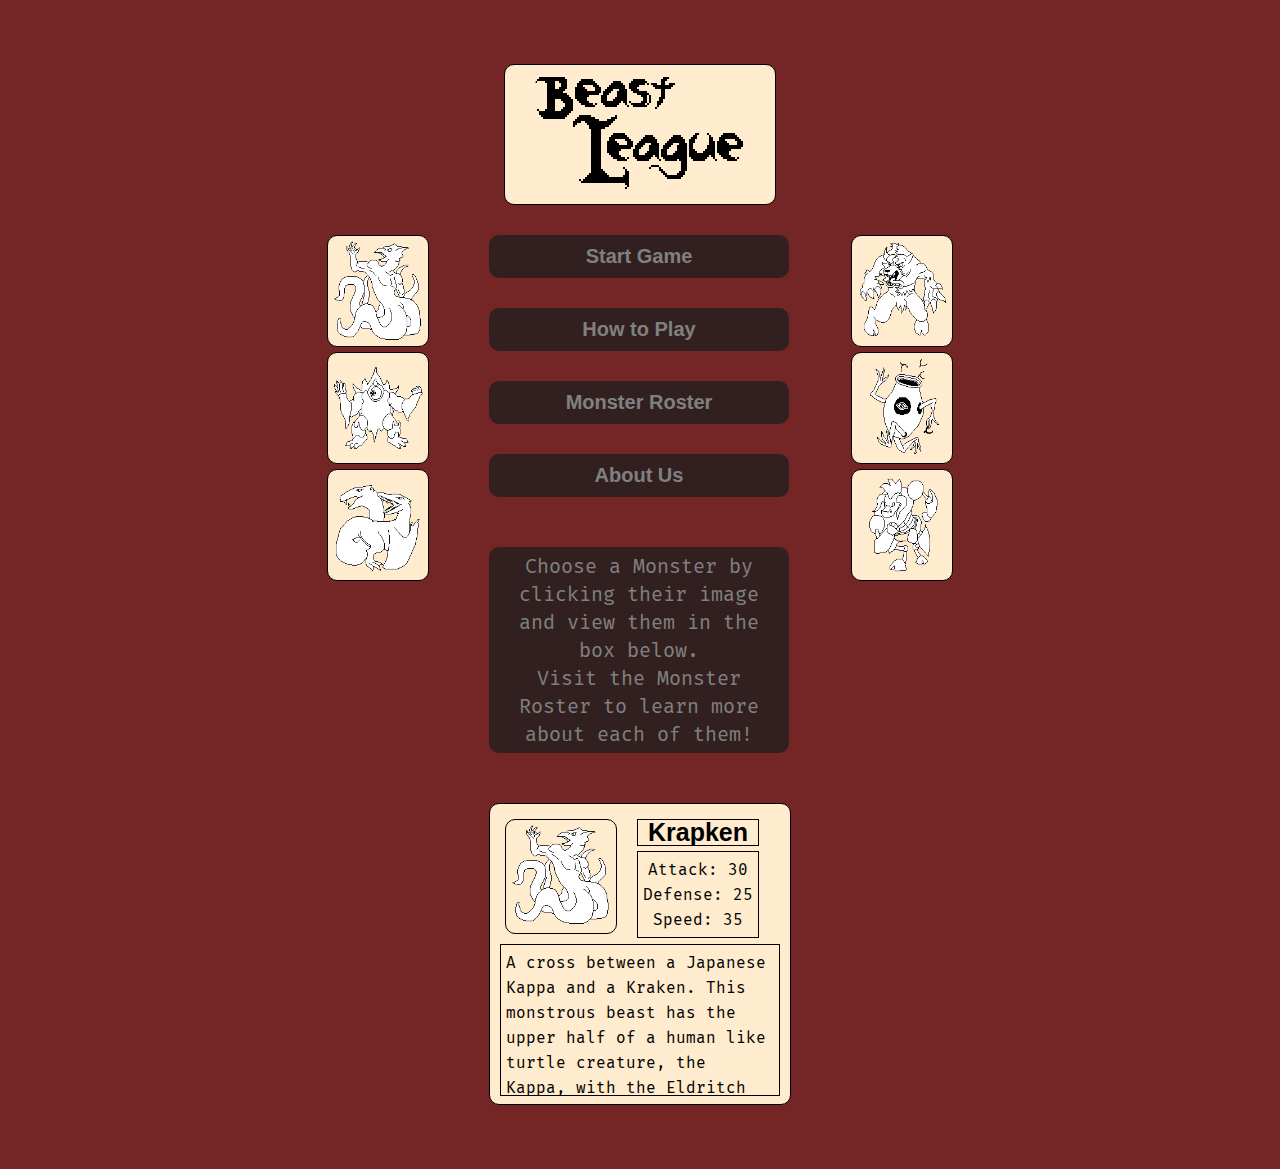
<file: index.html>
<!DOCTYPE html>
<html lang="en">
<head>
  <meta charset="UTF-8">
  <meta name="viewport" content="width=device-width, initial-scale=1.0">
  <title>BEAST LEAGUE</title>
  <link href="https://fonts.googleapis.com/css2?family=Fira+Mono&family=Press+Start+2P&display=swap" rel="stylesheet">
  <link rel="stylesheet" href="styles/reset.css">
  <link rel="stylesheet" href="styles/style.css">
  <link rel="stylesheet" href="styles/indexstyle.css">
  <link rel="shortcut icon" href="assets/favicon.ico" />

</head>
<body>
  <header>
   <img src="assets/logo_transparent.png" alt="Logo" id="logo">
  </header>
<main>
  <section class="spriteTray" id="spriteTrayL">
    <img src="assets/sprites/Krapken_160px_transparent.png" alt="Krapken Sprite" id="Krapken">
    <img src="assets/sprites/genrath_160px.png" alt="Genrath Sprite" id="Genrath">
    <img src="assets/sprites/amphylisk_160px.png" alt="Basitrice Sprite" id="Amphylisk">
  </section>
  <div class="buttons&Info">

    <section class="buttons">
      <a href="game.html"> <button id='topButton'>Start Game</button></a>
      <a href="howto.html"> <button>How to Play</button></a>
      <a href="monsterroster.html"><button>Monster Roster</button></a>
      <a href="about.html"><button>About Us</button></a>
      <h2 class='monChoice'>Choose a Monster by clicking their image and view them in the box below.<br>Visit the Monster Roster to learn more about each of them!</h2>
    </section>
    <section id="userMonsterProfile">
      <section class="monsterInfoandImg">
        <section class="picTray" id="picTray"></section>
          <div class="monsterInfo">
            <h2 id="userMonsterName"></h2>
            <section id="monsterStats">
              <p id="userMonsterAtk"></p>
              <p id="userMonsterDef"></p>
              <p id="userMonsterSpd"></p>
            </section>
          </div>
        </section>
        <p id="userMonsterDescription"></p>
      </section>
  </div>

  <section class="spriteTray" id="spriteTrayR">
    <img src="assets/sprites/MWP_160px_transparent.png" alt="MWP Sprite" id="ManWolfPig">
    <img src="assets/sprites/wishbone.png" alt="Wishbone Sprite" id="Wishbone">
    <img src="assets/sprites/daedalus_160px.png" alt="Daedalus Sprite" id="Daedalus">

  </section>

</main>
<script src="apps/monsters.js"></script>
<script src="apps/homepage.js"></script>
</body>
</html>
</file>
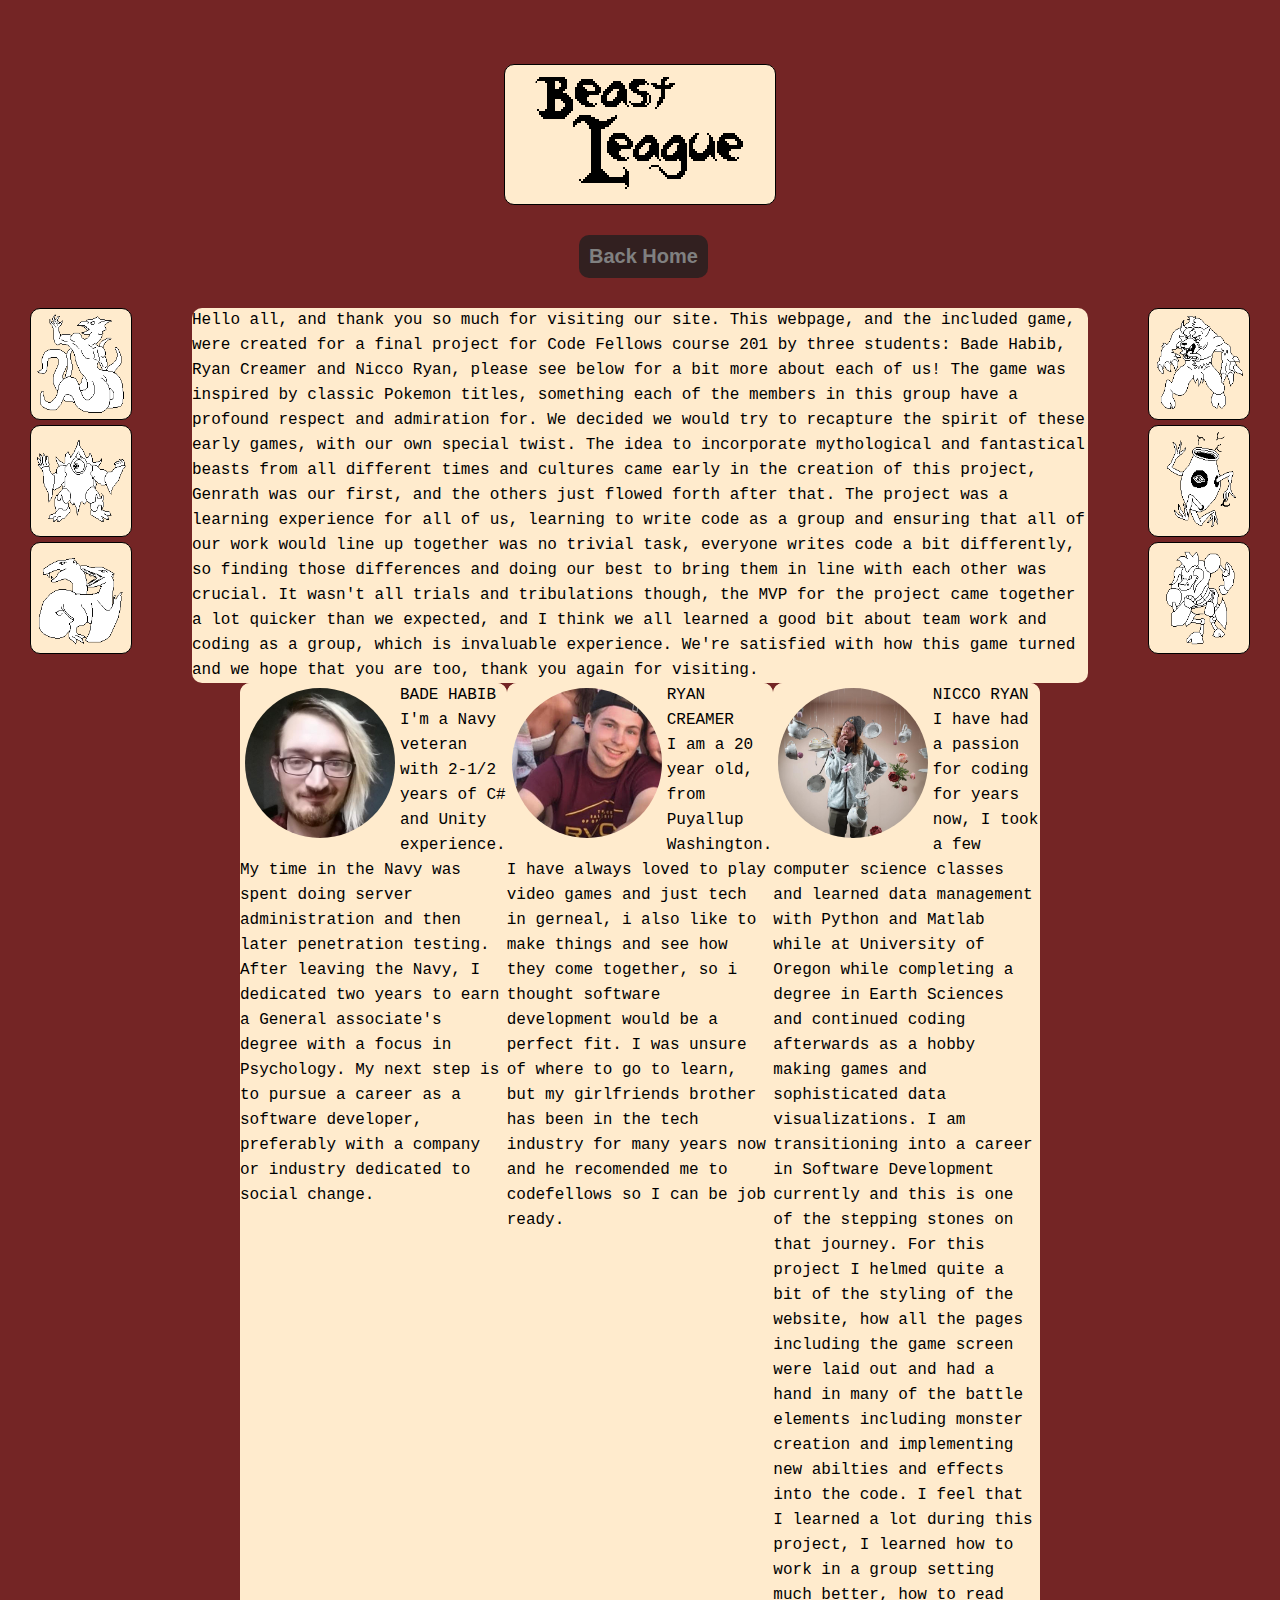
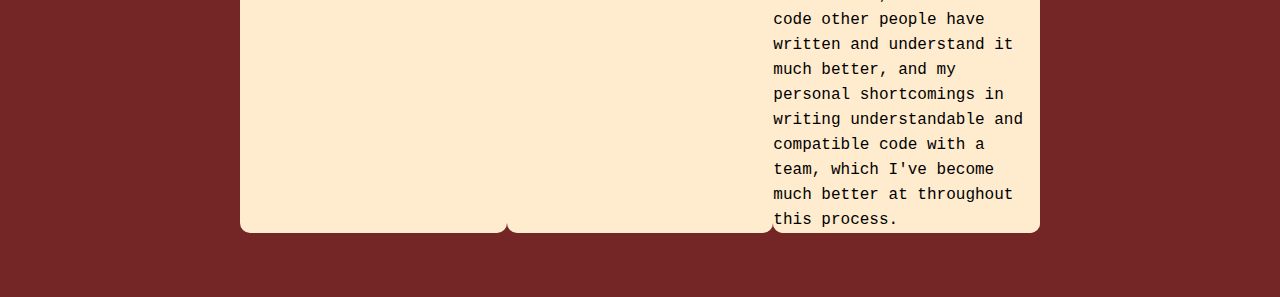
<file: about.html>
<!DOCTYPE html>
<html lang="en">
<head>
  <meta charset="UTF-8">
  <meta name="viewport" content="width=device-width, initial-scale=1.0">
  <title>About Us</title>
  <link href="https://fonts.googleapis.com/css2?family=Press+Start+2P&family=Rubik:wght@300&display=swap" rel="stylesheet">
  <link rel="stylesheet" href="styles/reset.css">
  <link rel="stylesheet" href="styles/style.css">
  <link rel="stylesheet" href="styles/aboutstyle.css">
  <link rel="shortcut icon" href="assets/favicon.ico" />

</head>
<body>
  <header>
    <img src="assets/logo_transparent.png" alt="Logo" id='logo'>
  </header>
  <a href="index.html"><button class='backHomeButton'>Back Home</button></a>
  <main>

    <section class='spriteTray' id ='spriteTrayL'>
      <img src="assets/sprites/Krapken_160px_transparent.png" alt="Krapken Sprite">
      <img src="assets/sprites/genrath_160px.png" alt="Genrath Sprite">
      <img src="assets/sprites/amphylisk_160px.png" alt="Basitrice Sprite">
    </section>

    <p class='gameBio'>Hello all, and thank you so much for visiting our site. This webpage, and the included game, were created for a final project for Code Fellows course 201 by three students: Bade Habib, Ryan Creamer and Nicco Ryan, please see below for a bit more about each of us! The game was inspired by classic Pokemon titles, something each of the members in this group have a profound respect and admiration for. We decided we would try to recapture the spirit of these early games, with our own special twist. The idea to incorporate mythological and fantastical beasts from all different times and cultures came early in the creation of this project, Genrath was our first, and the others just flowed forth after that. The project was a learning experience for all of us, learning to write code as a group and ensuring that all of our work would line up together was no trivial task, everyone writes code a bit differently, so finding those differences and doing our best to bring them in line with each other was crucial. It wasn't all trials and tribulations though, the MVP for the project came together a lot quicker than we expected, and I think we all learned a good bit about team work and coding as a group, which is invaluable experience. We're satisfied with how this game turned and we hope that you are too, thank you again for visiting.</p>

    <section class='spriteTray' id='spriteTrayR'>
      <img src="assets/sprites/MWP_160px_transparent.png" alt="MWP Sprite">
      <img src="assets/sprites/wishbone.png" alt="Wishbone Sprite">
      <img src="assets/sprites/daedalus_160px.png" alt="Daedalus Sprite">    
    </section>

  </main>
  <footer>
    <section class='allBios'>
      <section class='personalBio'>
        <img src='assets/bade-pic.jpg' class='bioPic' alt='Picture of Bade'>
        <p class='bioName'>BADE HABIB</p>
        <p class='bioBlock'>I'm a Navy veteran with 2-1/2 years of C# and Unity experience. My time in the Navy was spent doing server administration and then later penetration testing. After leaving the Navy, I dedicated two years to earn a General associate's degree with a focus in Psychology. My next step is to pursue a career as a software developer, preferably with a company or industry dedicated to social change.</p>
      </section>

      <section class='personalBio'>
        <img src='assets/ryan-pic.png' class='bioPic' alt='Picture of Ryan'>
        <p class='bioName'>RYAN CREAMER</p>
        <p class='bioBlock' id = 'ryanBio'>I am a 20 year old, from Puyallup Washington. I have always loved to play video games and just tech in gerneal, i also like to make things and see how they come together, so i thought software development would be a perfect fit. I was unsure of where to go to learn, but my girlfriends brother has been in the tech industry for many years now and he recomended me to codefellows so I can be job ready.</p>
      </section>

      <section class='personalBio'>
        <img src='assets/nicco-pic.jpg' class='bioPic' alt='Picture of Nicco'>
        <p class='bioName'>NICCO RYAN</p>
        <p class='bioBlock'>I have had a passion for coding for years now, I took a few computer science classes and learned data management with Python and Matlab while at University of Oregon while completing a degree in Earth Sciences and continued coding afterwards as a hobby making games and sophisticated data visualizations. I am transitioning into a career in Software Development currently and this is one of the stepping stones on that journey. For this project I helmed quite a bit of the styling of the website, how all the pages including the game screen were laid out and had a hand in many of the battle elements including monster creation and implementing new abilties and effects into the code. I feel that I learned a lot during this project, I learned how to work in a group setting much better, how to read code other people have written and understand it much better, and my personal shortcomings in writing understandable and compatible code with a team, which I've become much better at throughout this process.</p>

      </section>
    </section>
  </footer>

</body>
</html>
</file>
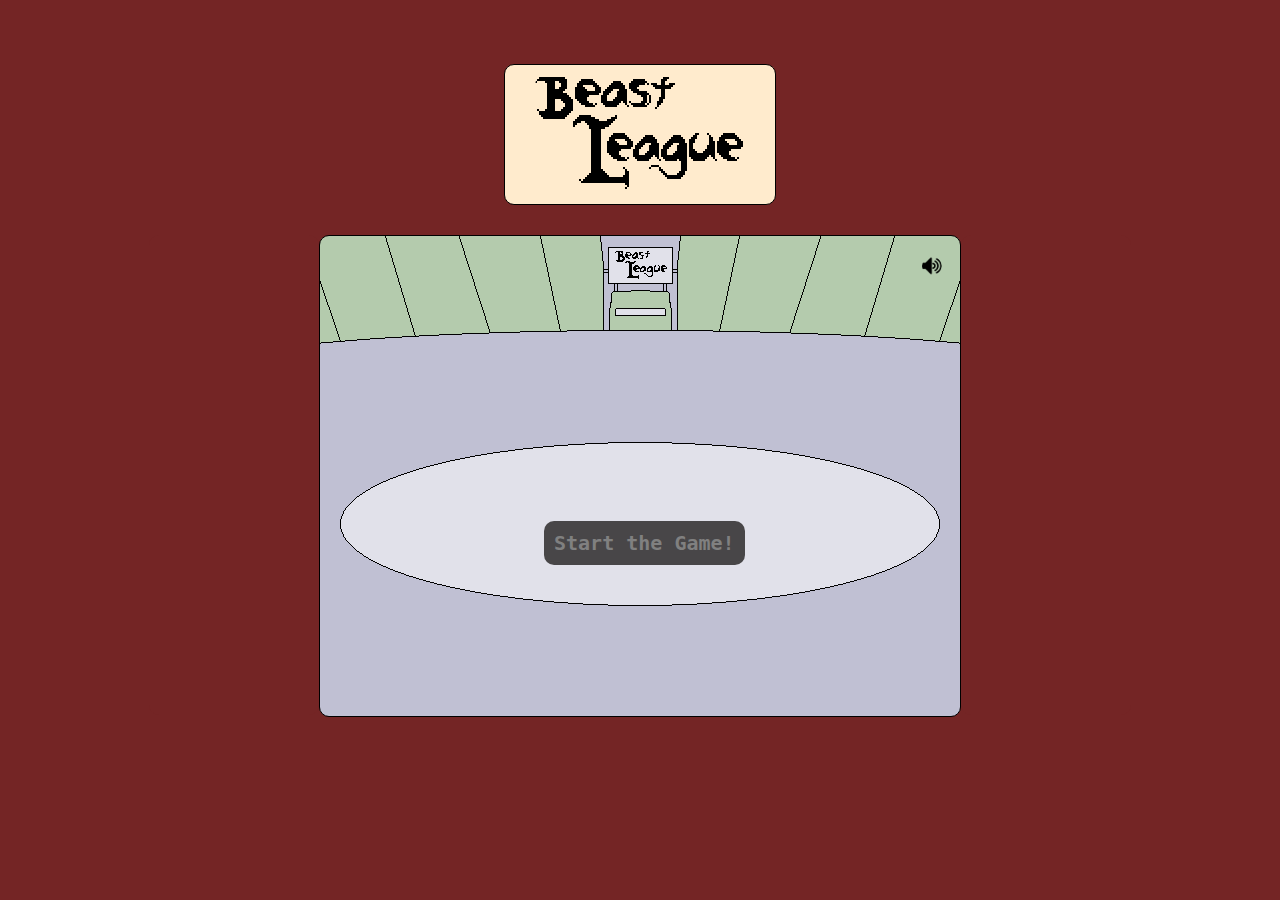
<file: game.html>
<!DOCTYPE html>
<html lang="en">
<head>
  <meta charset="UTF-8">
  <meta name="viewport" content="width=device-width, initial-scale=1.0">
  <title>Game Page</title>
  <link href="https://fonts.googleapis.com/css2?family=Press+Start+2P&display=swap" rel="stylesheet">
  <link rel="stylesheet" href="styles/reset.css">
  <link rel="stylesheet" href="styles/style.css">
  <link rel="stylesheet" href="styles/gamestyle.css">
  <link rel="shortcut icon" href="assets/favicon.ico" />

</head>
<body>
  <header>
    <a href="index.html"><img src="assets/logo_transparent.png" alt="Logo" id='logo'></a>
</header>
<main id = 'body'>
<section class="gameAndCovers">

  <div class="spriteCover"></div>


  <section id="gameScreen">
    <section id='audio' height="30px">
      <audio id="audioLoop" src= "assets/Knockout.mp3" type= "audio/mpeg" preload="auto" loop>
      </audio>
      <a onClick="togglePlay()" id='volumeIcon'><img src="assets/volume-bar.png" alt="Volume Icon" height='20px'></a>
    </section>
    <section id='battlePositions'>

      <section class='battlePositionContainer' id="userBattleContainer">

      </section>

      <section class='battlePositionContainer' id = 'enemyBattleContainer'>

      </section>

    </section>
    <section id='abilitiesAndDialogue'>
      <div id='abilityTrayDiv'>
      </div>
      <div id='dialogueTrayDiv'>
      </div>
    </section>  

  </section>

  <div class="spriteCover"></div>
</section>

<section id='directionSection'></section>

<section class = 'monsterStats'>
  <section id='userMonsterInfo'></section>
  
  <section id='enemyMonsterInfo'></section>
</section>

</main>
<script src="apps/monsters.js"></script>
<script src="apps/effects.js"></script>
<script src="apps/statuseffects.js"></script>
<script src="apps/abilities.js"></script>
<script src="apps/combat.js"></script>
<script src="apps/gameview.js"></script>
</body>
</html>
</file>
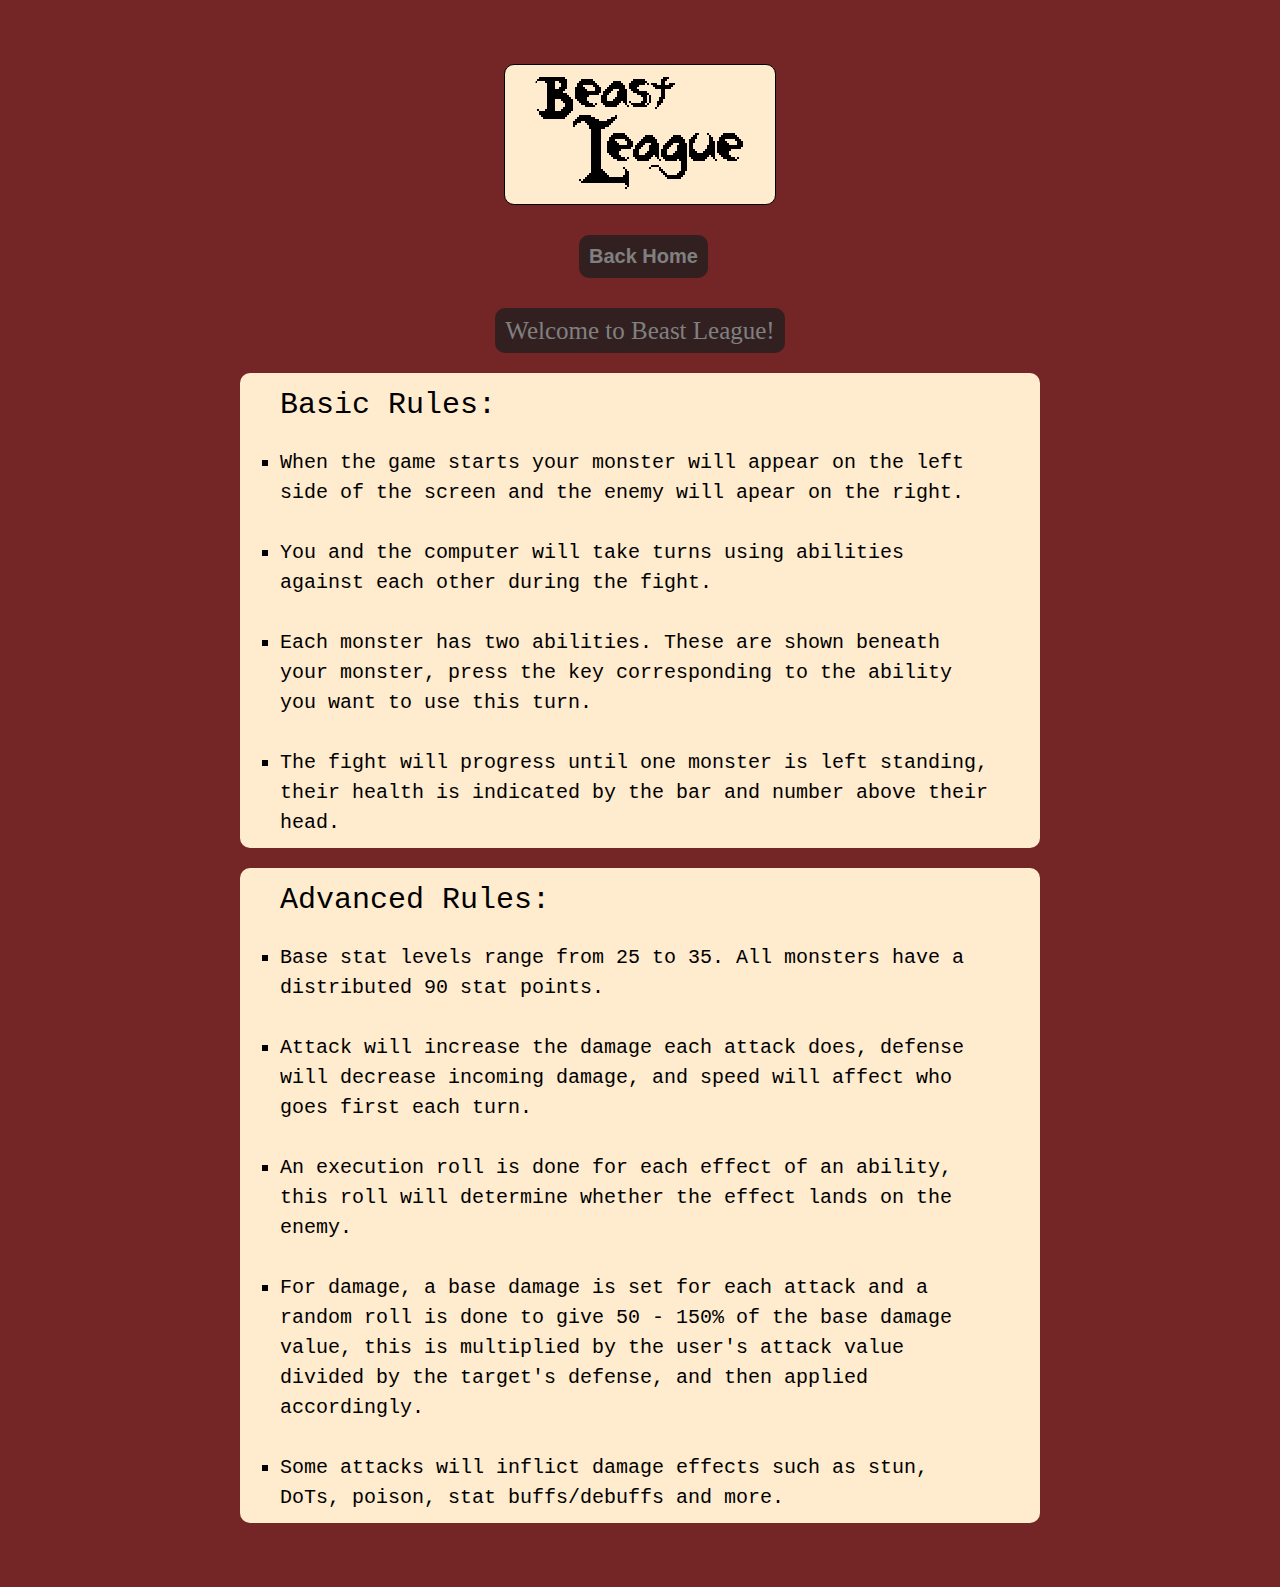
<file: howto.html>
<!DOCTYPE html>
<html lang="en">
<head>
  <meta charset="UTF-8">
  <meta name="viewport" content="width=device-width, initial-scale=1.0">
  <title>How To Play</title>
  <link href="https://fonts.googleapis.com/css2?family=Press+Start+2P&family=Rubik:wght@300&display=swap" rel="stylesheet">
  <link rel="stylesheet" href="styles/reset.css">
  <link rel="stylesheet" href="styles/style.css">
  <link rel="shortcut icon" href="assets/favicon.ico" />

</head>
<body>

  <header>
    <img src="assets/logo_transparent.png" alt="Logo" id='logo'>
  </header>
  <a href="index.html"><button class='backHomeButton'>Back Home</button></a>
  <main>
    <section class='howTo'>
    <h1 class='howToHead'>Welcome to Beast League!</h1>
    <ul class='howToList'>
      <p class='howToPHead'>Basic Rules:</p>
      <li>When the game starts your monster will appear on the left side of the screen and the enemy will apear on the right.</li>
      <li>You and the computer will take turns using abilities against each other during the fight.</li>
      <li>Each monster has two abilities. These are shown beneath your monster, press the key corresponding to the ability you want to use this turn.</li>
      <li>The fight will progress until one monster is left standing, their health is indicated by the bar and number above their head.</li>
    </ul>

  <ul class='howToList howToAdvanced'>
    <p class='howToPHead'>Advanced Rules:</p>
    <li>Base stat levels range from 25 to 35. All monsters have a distributed 90 stat points.</li>
    <li>Attack will increase the damage each attack does, defense will decrease incoming damage, and speed will affect who goes first each turn.</li>
    <li>An execution roll is done for each effect of an ability, this roll will determine whether the effect lands on the enemy.</li>
    <li>For damage, a base damage is set for each attack and a random roll is done to give 50 - 150% of the base damage value, this is multiplied by the user's attack value divided by the target's defense, and then applied accordingly.</li>
    <li>Some attacks will inflict damage effects such as stun, DoTs, poison, stat buffs/debuffs and more.</li>
  </ul>
  </section>
  </main>

</body>
</html>
</file>
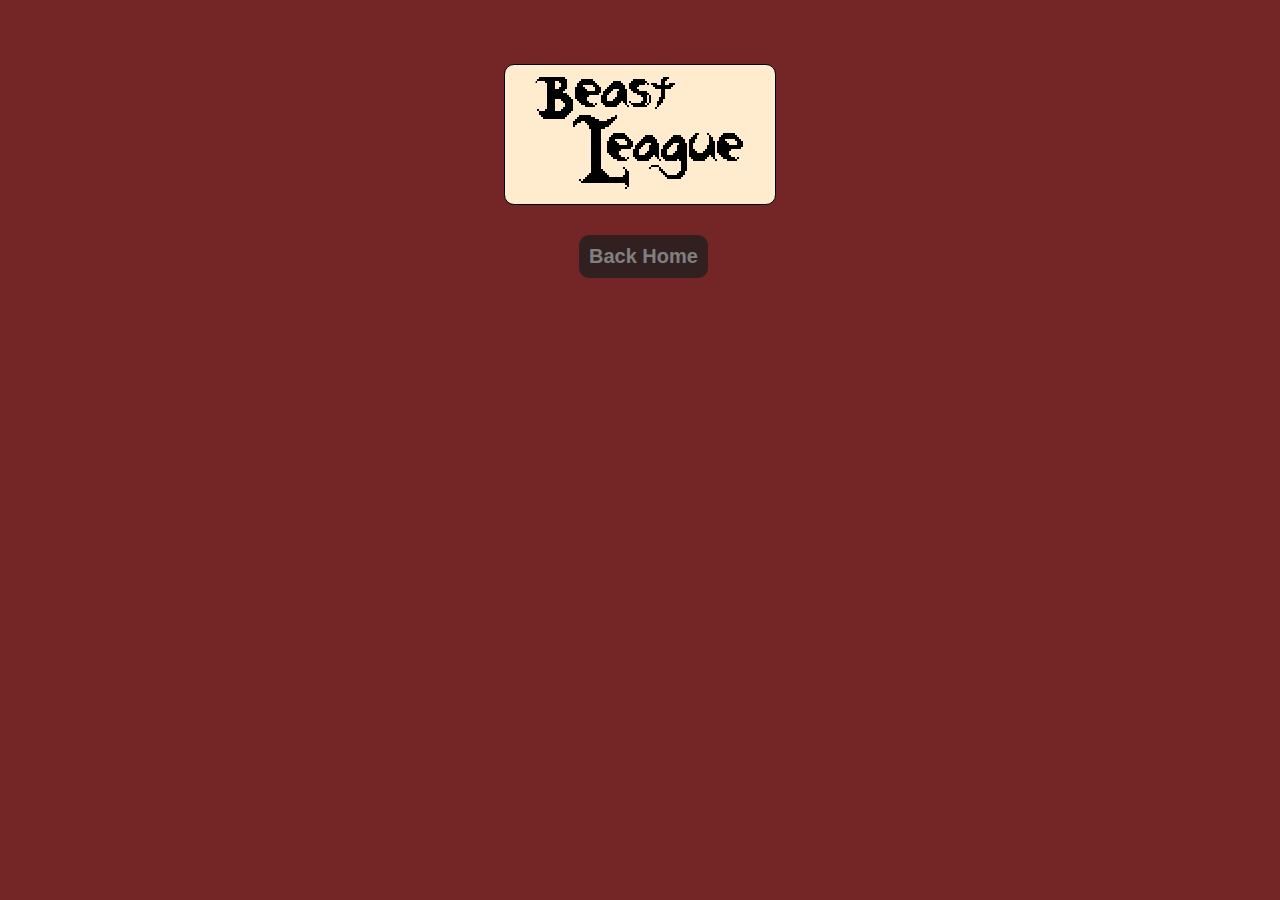
<file: monsterroster.html>
<!DOCTYPE html>
<html lang="en">
<head>
  <meta charset="UTF-8">
  <meta name="viewport" content="width=device-width, initial-scale=1.0">
  <title>Monster Roster</title>
  <link href="https://fonts.googleapis.com/css2?family=Fira+Mono&family=Press+Start+2P&display=swap" rel="stylesheet">
  <link rel="stylesheet" href="styles/reset.css">
  <link rel="stylesheet" href="styles/style.css">
  <link rel="stylesheet" href="styles/rosterstyle.css">
  <link rel="shortcut icon" href="assets/favicon.ico" />

</head>
<body>

  <header>
    <img src="assets/logo_transparent.png" alt="Logo" id="logo">
  </header>

    <a href="index.html"><button class='backHomeButton'>Back Home</button></a>


  <section id="monsterDataSectionTop" class="monsterDataSection"></section>


  <script src="apps/monsters.js"></script>
  <script src="apps/monsterroster.js"></script>

</body>
</html>
</file>
<file: styles/style.css>
* {
    border-radius: 10px;
}

body {
    margin: 5% 30px;
    background-color: rgba(116, 37, 37, 1);
}

p {
    line-height: 25px;
    font-family: 'Fira Mono', monospace;
}


header{
    border: 1px solid black;
    padding: 10px;  
    width:250px;
    margin-left: auto;
    margin-right: auto;
    margin-top: 40px;
}


main {
    margin-top: 30px;
    display: flex;
    justify-content: space-between;
}


.spriteTray {
    display: flex;
    flex-direction: column;
}

#spriteTrayL {
    margin-left: auto;
    margin-right: 60px;
}

#spriteTrayR {
    margin-right: auto;
    margin-left: 60px;
}


.spriteTray > img {
    width: 90px;
    height: 90px;
    height:100px;
    border: 1px solid black;
    padding: 5px;
    margin-bottom: 5px;
}

header, .spriteTray > img, #userMonsterProfile, p {
    background-color: blanchedalmond;
}

#logo {
    margin-left:20px;

}

button {
    padding:10px;
    background-color: rgb(34, 31, 31, 0.8);
    border: 0px;
    font-size: 20px;
    font-weight: bold;
    color: gray
}
  
button:hover {
    background-color: blue;
}

nav {
    background-color: rgb(34, 31, 31, 0.8);
    color: gray;
    width: fit-content;
    padding: 5px;
    font-size: 20px;
    float:right;

}

.howToList {
    background-color: blanchedalmond;
    list-style-type: square;
    display: flex;
    flex-direction: column;
    padding: 10px 40px;
}

.howToList > li {
    margin-top: 30px;
    line-height: 30px;
    font-family: 'Fira Mono', monospace;
    font-size: 20px
}

.howToHead {
    text-align: center;
    font-size: 25px;
    background-color: rgb(34, 31, 31, 0.8);
    color: gray;
    margin-bottom: 20px;
    width: fit-content;
    margin-left:auto;
    margin-right:auto;
    padding: 10px 10px;
}

.howToPHead {
    font-size: 30px;
    margin-top: 10px;
}

.howTo {
    width: 800px;
    margin-left: auto;
    margin-right: auto;
}


.howToAdvanced {
    margin-top:20px;
}

.backHomeButton {
    margin-right: 40%;
    margin-left: 45%;
    margin-top: 30px;
}

::-webkit-scrollbar {
    width: 12.5px;
}
  
::-webkit-scrollbar-track {
    box-shadow: inset 0 0 5px grey; 
    border-radius: 5px;
}

::-webkit-scrollbar-thumb {
    background: rgb(34, 31, 31, 0.8);
    border-radius: 5px;
}

::-webkit-scrollbar-thumb:hover {
    background: gray;
}
</file>
<file: styles/indexstyle.css>
#userMonsterName, .picTray {
  text-align: center;

}

#userMonsterName {
  font-size: 25px;
  font-weight: bold;
  font-family: sans-serif;
}

#monsterStats {
  border: 1px solid black;
  margin-top: 5px;
  border-radius: 0px;
  padding: 5px;
  text-align: center;
}

.picTray {
  border: 1px solid black;
  padding: 5px;
  margin-right: 10px;
  width: fit-content;
  height: fit-content;
}

.picTray > img {
  height:100px;
  width:100px;
}

.buttons {
  display: flex;
  flex-direction: column;
  width:300px;
}


.monsterInfoandImg {
  display: flex;
  flex-direction: row;
  padding: 15px;
  height:100px;
}

.monsterInfoandImg > p {
  line-height: 5px;
}

.monsterInfo {
  margin-left: 10px;
}

.monsterInfo > h2{
  border: 1px solid black;
  border-radius: 0px;
}


#userMonsterProfile {
  border: 1px solid black;
  width: 300px;
  height: 300px
}

#userMonsterDescription {
  padding: 5px;
  border: 1px solid black;
  border-radius:0px;
  margin: 10px 10px 10px;
  overflow: auto;
  height:140px;
}

button {
  width:300px;
}

button {
  margin-top: 30px;
}

#topButton {
  margin-top: 0px;
}

.monChoice{
  margin-top: 50px;
  margin-bottom: 50px;
  font-size: 20px;
  font-family: 'Fira Mono', monospace;
  text-align:center;
  background-color: rgb(34, 31, 31, 0.8);
  color: gray;
  padding: 5px 10px;
  line-height: 28px;
}
</file>
<file: styles/aboutstyle.css>
.allBios {
  display: flex;
  justify-content: space-between;
  width: 800px;
  margin-left: auto;
  margin-right: auto;
}

.personalBio {
  width:350px;
  background-color: blanchedalmond;
}

.bioPic {
  border-radius: 50%;
  float: left;
  shape-outside: circle;
  height: 150px;
  margin: 5px;
}
</file>
<file: styles/gamestyle.css>
* {
  font-family: 'Fira Mono', monospace;
}

main {
  display: flex;
  flex-direction: column;
}
#dialogueTrayDiv {
  height: 150px;
  overflow: auto;
  margin-left: 0px;
  width:280px;
}

#dialogueTrayDiv > ul > li  {
  background-color: rgba(255, 255, 255, 0.8);
  padding:5px;
  margin-bottom: 5px;
}


#dialogueTrayDiv > ul > li > h3 {
  font-size: 22px;
}

#dialogueTrayDiv > ul > li > p {
  background-color: rgba(255, 255, 255, 0.8);

  margin-top: 8px;
}

.battlePositionsContainer {
  display: flex;
  flex-direction: column;
}

.healthBarOuter{
  margin-bottom: 20px;
  z-index: 1;
  width: 160px;
  height: 20px;
  background-color: blanchedalmond;
}

.healthBarInner{
  background-color: red;
  height:20px;
}

#enemyBattlePosition > img, #userBattlePosition > img {
  height: 160px;
}

#userBattlePosition > img {
  transform: scaleX(-1);
}

.startingEnemy {
  animation: onScreenEnemy 3s 1;
}

.startingUser {
  animation: onScreenUser 3s 1;

}

@keyframes onScreenUser {
  0% {transform: translate(-200px, 0);}
  100% {transform: translate(0, 0);}
}

@keyframes onScreenEnemy {
  0% {transform: translate(200px, 0);}
  100% {transform: translate(0, 0);}
}

#abilityTrayDiv > ul {
  display: flex;
  flex-wrap: wrap;
  width: 270px;
}

#abilityTrayDiv > ul > li {
  border: 1px solid black;
  font-size: 16.5px;
  padding: 5px;
  margin: 10px 5px 10px 5px;
  background-color: rgba(255, 255, 255, 0.8);
  width: 110px;
  height: 40px;
}

#abilitiesAndDialogue {
  display: flex;
  justify-content: space-between;
  margin: 15px 20px 0px 20px;
}


/* this was adapted from w3 schools how to shake and image */
.animShake {
  animation: shake 0.5s;
  animation-iteration-count: 1;
}

@keyframes shake {
  0% { transform: translate(1px, 1px) rotate(0deg); }
  10% { transform: translate(-1px, -2px) rotate(-1deg); }
  20% { transform: translate(-3px, 0px) rotate(1deg); }
  30% { transform: translate(3px, 2px) rotate(0deg); }
  40% { transform: translate(1px, -1px) rotate(1deg); }
  50% { transform: translate(-1px, 2px) rotate(-1deg); }
  60% { transform: translate(-3px, 1px) rotate(0deg); }
  70% { transform: translate(3px, 1px) rotate(-1deg); }
  80% { transform: translate(-1px, -1px) rotate(1deg); }
  90% { transform: translate(1px, 2px) rotate(0deg); }
  100% { transform: translate(1px, -2px) rotate(-1deg); }
}

#gameScreen {
  height: 480px;
  width: 640px;
  border: 1px solid black;
  background-image: url('../assets/arena.png');
}

#battlePositions {
  display: flex;
  justify-content: space-between;
  margin-top: 110px;
  margin-left: 50px;
  margin-right: 50px;
}

.directions {
  font-size: 20px;
  margin-top: 20px;
  background-color:rgba(255, 255, 255, 0.8);
  width: fit-content;
  margin-right:auto;
  margin-left:auto;
  padding: 5px 10px;
}

#abilityUlEl {
  font-size: 20px;
}

#endGameButtons {
  display: flex;
  flex-direction: column;
  margin-top: 45px;
  margin-left: auto;
  margin-right: auto;
  position: relative;
  height: 80px;
}

button {
  margin:10px;
}

.gameAndCovers {
  display: flex;
  margin-left: auto;
  margin-right: auto;
}

.spriteCover {
  height: 480px;
  width: 170px;
  background-color: rgba(116, 37, 37, 1);
  z-index: 1;
}


#audio {
  margin-right: 0;
  margin-left: 94%;
  margin-top: 20px;
  float: left;
}

#gameStartButton {
  margin-left:35%;
  margin-right:auto;
}


#audioIsNotPlaying {
  background-color:red;
  width:fit-content;
  margin-right: 0;
  margin-left: 94%;
  margin-top: 20px;
  float: left;
}

.healthNumber{
  float:left;
  background-color:rgba(255, 255, 255, 0);
  margin-left: 45px;
  font-weight: bold;
  font-family: sans-serif;
  font-size:20px;
}

.monsterStats {
  display:flex;
  flex-direction: row;
  justify-content: space-between;
}
#userMonsterInfo {
  margin-left: 100px;
}

#enemyMonsterInfo {
  margin-left: 100px;
  margin-right:100px;
}

.monsterInfoandImg {
  display: flex;
  flex-direction: row;
  padding: 15px;
  height:100px;
}

.monsterInfoandImg > p {
  line-height: 5px;
}

.monsterInfo > h2{
  border: 1px solid black;
  border-radius: 0px;
  font-size: 20px;
  font-family: sans-serif;
  padding: 5px;
  background-color: rgb(34, 31, 31, 0.8);
  color: gray;
  border-radius: 5px;
}


.monsterAbilities > li {
  border: 1px solid black;
  padding:10px 20px;
  margin-top:5px;
  background-color: rgb(34, 31, 31, 0.8);
  color: gray;

}

.picTray {
  margin-top: 20px;
  border: 1px solid black;
  padding: 5px;
  display: flex;
  width: fit-content;
  background-color: rgba(128, 128, 128, 0.582);
}

.picTray > img{
  margin-right: 10px;
}

.monsterStats {
  display: flex;
  color: gray;
}
.monsterStats > li {
  margin-top: 5px;
  background-color: rgb(34, 31, 31, 0.8);
  padding: 5px;
  margin-right: 5px;
}

#endGameButtons > h1 {
  margin: 0px auto 20px auto;
  background-color: rgb(34, 31, 31, 0.8);
  color: gray;
  width: fit-content;
  font-family: 'Fira Mono', monospace;
  font-size: 20px;
  padding: 5px 10px;
  font-weight: bold;
}
</file>
<file: styles/rosterstyle.css>
.monContainer {
  border: 1px solid black;
  text-align: center;
}


.monsterDescription {
  padding: 5px;
  border: 1px solid black;
  border-radius:0px;
  margin: 10px 10px 10px;
  overflow: auto;
  height:140px;
}

.monsterInfoandImg {
  display: flex;
  flex-direction: row;
  padding: 15px;
  height:100px;
}

.monsterInfoandImg > p {
  line-height: 5px;
}


.monsterInfo > h2{
  border: 1px solid black;
  border-radius: 0px;
}

.monsterInfo > h2, .picTray {
  text-align: center;
}

.monsterInfo > h2 {
  font-size: 25px;
  font-weight: bold;
  font-family: sans-serif;
}

.monsterStats {
  border: 1px solid black;
  margin-top: 5px;
  border-radius: 0px;
  padding: 5px;
  text-align: center;
}

.monsterDataSection {
  display:flex;
  flex-wrap: wrap;
  margin-top: 20px;
  width:950px;
  margin-left: auto;
  margin-right:auto;
}

.monsterDataSection > section {
  margin-left:auto;
  margin-right:auto;
  background-color:blanchedalmond;
  width: 800px;
  height: fit-content;
  margin-top: 20px;
}

.monsterDataSection > section:nth-child(2){
  clear:right;
}

.picTray {
  border: 1px solid black;
}

.monsterStats {
  font-family: 'Fira Mono', monospace;
  line-height: 20px;
}

.picTray > img {
  height:100px;
  width:100px;
}

.abilityName {
  background-color: rgb(34, 31, 31, 0.8);
  color:gray;
  padding: 10px 20px;
  font-family: 'Fira Mono', monospace;
  font-size: large;
  border-radius: 0px;
  margin: auto;
  text-align: center;
  height: fit-content;
}

.abilityNameAndDesc {
  display: flex;
  flex-direction: column;
  margin-top: 20px;
  margin-bottom: 100px;
  width: 400px;
  justify-content: space-between;
  height: 200px;
}

.abilityDescription {
  margin: 15px;
  background-color: rgb(34, 31, 31, 0.8);
  color: gray;
}

.abilityEffectList {
  background-color: rgb(34, 31, 31, 0.8);
  color: gray;
  display:block;
  list-style-type: square;
  list-style-position: inside;
  margin: 0px 40px;
  padding: 5px 15px;
  font-size: 15px;
  font-family: 'Fira Mono', monospace;
}

.abilityEffectList > li {
  margin-top: 5px;
  line-height: 17px;
}

.monsterAbilities {
  display: flex;
  flex-wrap: wrap;
  justify-content: space-between;
}
</file>
